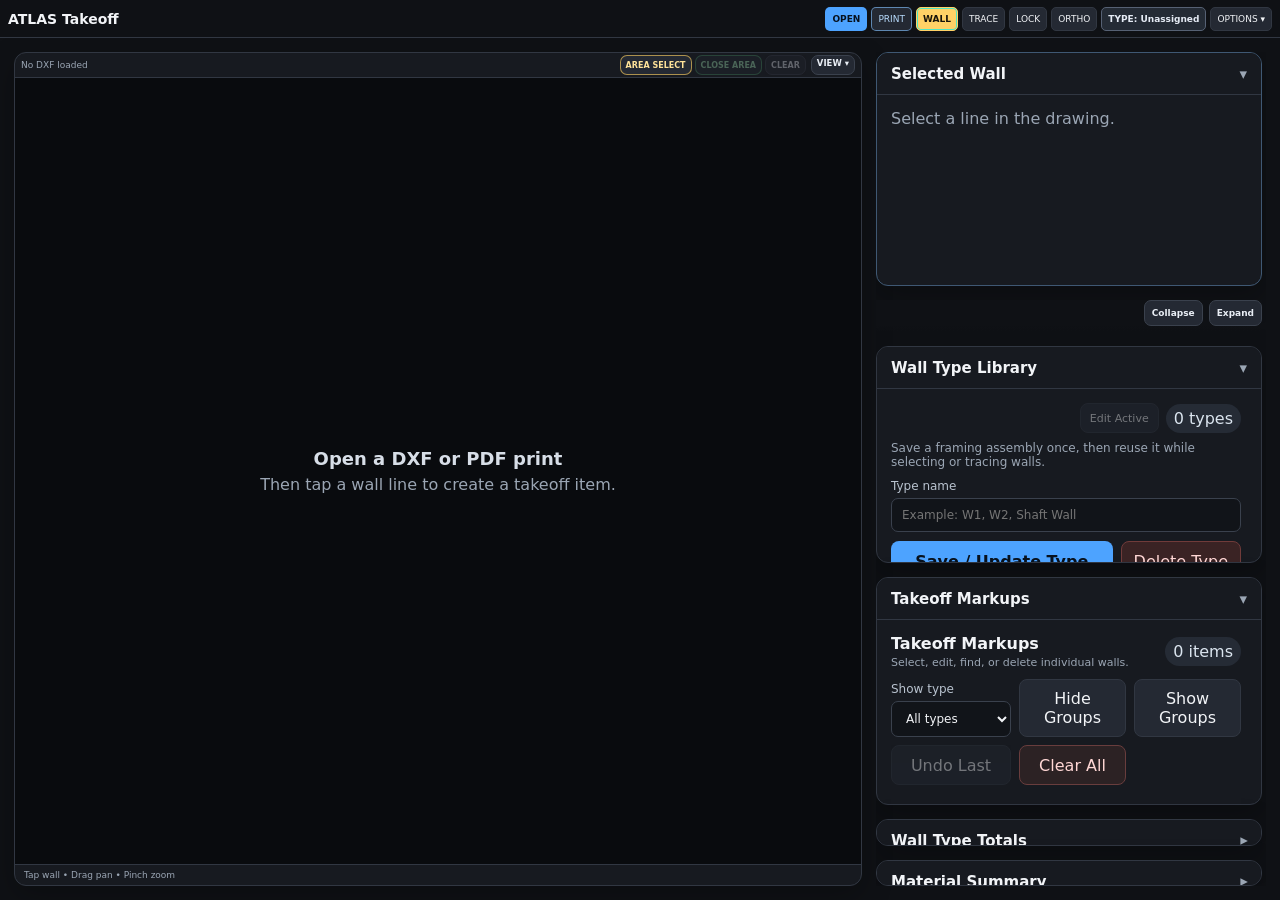
<file: index.html>
<!doctype html>
<html lang="en">
<head>
  <meta charset="utf-8" />
  <meta name="viewport" content="width=device-width, initial-scale=1, viewport-fit=cover" />
  <meta name="theme-color" content="#17191d" />
  <title>ATLAS Takeoff</title>
  <link rel="stylesheet" href="style.css" />
</head>
<body>
  <header class="topbar">
    <div>
      <div class="eyebrow">Standalone DXF framing takeoff</div>
      <h1>ATLAS Takeoff</h1>
    </div>
    <div class="top-actions compact-top-actions">
      <button id="openDxfBtn" class="button primary" type="button">OPEN</button>
      <button id="openPrintBtn" class="button print-button" type="button">PRINT</button>
      <input id="dxfFile" type="file" hidden>
      <input id="pdfPrintFile" type="file" accept="application/pdf,.pdf" hidden>
      <button id="wallModeBtn" class="button active-tool" type="button">WALL</button>
      <button id="traceWallsBtn" class="button" type="button">TRACE</button>
      <button id="traceLockBtn" class="button trace-lock-button" type="button" aria-pressed="false">LOCK</button>
      <button id="orthoLockBtn" class="button ortho-lock-button" type="button" aria-pressed="false">ORTHO</button>
      <span id="currentTypeBadge" class="current-type-badge compact-type-badge" role="status" aria-live="polite" title="Current wall type for new traced walls">TYPE: Unassigned</span>

      <details id="moreMenu" class="more-menu">
        <summary class="button more-summary">OPTIONS ▾</summary>
        <div class="more-menu-panel">
          <button id="saveProjectBtn" class="button" type="button">Save Project</button>
          <button id="openProjectBtn" class="button" type="button">Open Saved</button>
          <button id="fitBtn" class="button" type="button">Fit Drawing</button>
          <button id="scale1Btn" class="button scale-point-button" type="button">Scale 1</button>
          <button id="scale2Btn" class="button scale-point-button" type="button">Scale 2</button>

          <label class="more-field">DXF units
            <select id="unitSelect">
              <option value="auto">Auto</option>
              <option value="in">Inches</option>
              <option value="ft">Feet</option>
              <option value="mm">Millimeters</option>
              <option value="cm">Centimeters</option>
              <option value="m">Meters</option>
            </select>
          </label>

          <button id="exportCsvBtn" class="button" type="button">Export CSV</button>
          <button id="backupProjectBtn" class="button" type="button">Download Project Backup</button>
          <button id="importProjectBtn" class="button" type="button">Import Project Backup</button>
          <input id="projectImportFile" type="file" hidden>
        </div>
      </details>
    </div>
  </header>

  <main class="app-grid">
    <section class="viewer-card">
      <div class="viewer-toolbar compact-viewer-toolbar">
        <div id="fileStatus">No DXF loaded</div>

        <div class="viewer-area-temp-actions">
          <button id="areaSelectBtn" class="mini-tool-button area-select-button" type="button">AREA SELECT</button>
          <button id="closeAreaBtn" class="mini-tool-button area-close-button" type="button" disabled>CLOSE AREA</button>
          <button id="clearTempAreaBtn" class="mini-tool-button area-clear-button" type="button" disabled>CLEAR</button>
        </div>

        <details id="viewerOptionsMenu" class="viewer-options-menu">
          <summary class="mini-tool-button viewer-options-summary">VIEW ▾</summary>
          <div class="viewer-options-panel">
            <label>Active type
              <select id="activeWallTypeSelect">
                <option value="">Unassigned</option>
              </select>
            </label>
            <button id="findSelectedBtn" class="mini-tool-button" type="button" disabled>FIND</button>
            <button id="deleteSelectedBtn" class="mini-tool-button delete-mini" type="button" disabled>DELETE</button>
            <button id="fullscreenBtn" class="mini-tool-button fullscreen-main" type="button" aria-pressed="false">⛶ FULL SCREEN</button>
            <div class="viewer-option-status">
              <span id="scaleBadge" class="badge">Scale: DXF units</span>
              <span id="wallCountBadge" class="badge">0 walls</span>
            </div>
          </div>
        </details>
      </div>

      <div id="fullScreenTools" class="fullscreen-tools" aria-label="Full-screen wall tools">
        <button id="fsWallBtn" class="button" type="button">WALL</button>
        <button id="fsTraceBtn" class="button" type="button">TRACE WALLS</button>
        <button id="fsLockBtn" class="button" type="button">TRACE LOCK</button>
        <button id="fsOrthoBtn" class="button" type="button">ORTHO</button>
        <button id="fsAreaSelectBtn" class="button" type="button">AREA SELECT</button>
        <button id="fsCloseAreaBtn" class="button" type="button" disabled>CLOSE AREA</button>
        <button id="fsClearTempAreaBtn" class="button" type="button" disabled>CLEAR</button>
        <span id="fsTypeBadge" class="current-type-badge" role="status">TYPE: Unassigned</span>
        <span id="fsCurrentTypeBadge" class="current-type-badge" role="status">TYPE: Unassigned</span>
        <button id="fsFitBtn" class="button" type="button">Fit</button>
        <button id="fsExitBtn" class="button" type="button">Exit Full Screen</button>
      </div>
      <div id="canvasWrap">
        <canvas id="dxfCanvas"></canvas>
        <div id="emptyState" class="empty-state">
          <strong>Open a DXF or PDF print</strong>
          <span>Then tap a wall line to create a takeoff item.</span>
        </div>
      </div>

      <div id="hintbar" class="hintbar">Tap wall • Drag pan • Pinch zoom</div>
    </section>

    <aside class="side-panel">
      <div class="panel-collapse-toolbar">
        <button id="collapsePanelsBtn" class="mini-tool-button" type="button">Collapse</button>
        <button id="expandPanelsBtn" class="mini-tool-button" type="button">Expand</button>
      </div>
      <section id="calibrationPanel" class="panel calibration-panel setup-panel-hidden">
        <div class="panel-heading">
          <h2>Scale Calibration</h2>
          <button id="resetCalibrationBtn" class="text-button hidden" type="button">Reset</button>
        </div>
        <div id="calibrationStatus" class="muted calibration-copy">
          Set Scale 1 and Scale 2 on a known dimension, then enter the real distance.
        </div>
        <div id="calibrationForm" class="calibration-form">
          <div class="scale-point-status">
            <div><span>Scale 1</span><strong id="scale1Status">Not set</strong></div>
            <div><span>Scale 2</span><strong id="scale2Status">Not set</strong></div>
          </div>
          <div class="calibration-measured">
            <span>Current measured distance</span>
            <strong id="calibrationMeasured">—</strong>
          </div>
          <div class="field-row">
            <label>Actual feet
              <input id="calibrationFeet" type="number" min="0" step="1" inputmode="numeric" value="20">
            </label>
            <label>Actual inches
              <input id="calibrationInches" type="number" min="0" step="0.0625" inputmode="decimal" value="0">
            </label>
          </div>
          <div class="form-actions">
            <button id="applyCalibrationBtn" class="button primary grow" type="button" disabled>Apply Calibration</button>
            <button id="cancelCalibrationBtn" class="button" type="button">Cancel Point</button>
          </div>
        </div>
      </section>

      <details id="selectedWallPanel" class="panel collapsible-panel tool-priority" open>
  <summary class="collapsible-summary">
    <span>Selected Wall</span>
    <span class="collapse-chevron">▾</span>
  </summary>
  <div class="collapsible-body panel-scroll-body">
        <div id="selectionEmpty" class="muted">Select a line in the drawing.</div>

        <form id="wallForm" class="wall-form hidden">
          <div class="field-row">
            <label>Wall #
              <input id="wallNumber" type="text" autocomplete="off">
            </label>
            <label>Length
              <input id="wallLength" type="text" readonly>
            </label>
          </div>

          <label>Wall Type
            <select id="wallTypeSelect">
              <option value="">Unassigned</option>
            </select>
          </label>

          <div class="field-row">
            <label>Height
              <select id="wallHeight">
                <option value="8">8'-0"</option>
                <option value="9">9'-0"</option>
                <option value="10" selected>10'-0"</option>
                <option value="12">12'-0"</option>
                <option value="14">14'-0"</option>
                <option value="16">16'-0"</option>
                <option value="18">18'-0"</option>
                <option value="20">20'-0"</option>
              </select>
            </label>
            <label>Stud size
              <select id="studSize">
                <option>1-5/8"</option>
                <option>2-1/2"</option>
                <option selected>3-5/8"</option>
                <option>4"</option>
                <option>6"</option>
                <option>8"</option>
                <option>10"</option>
              </select>
            </label>
          </div>

          <div class="field-row">
            <label>Gauge
              <select id="gauge">
                <option>25ga</option>
                <option selected>20ga</option>
                <option>18ga</option>
                <option>16ga</option>
                <option>14ga</option>
              </select>
            </label>
            <label>Spacing
              <select id="spacing">
                <option value="12">12" O.C.</option>
                <option value="16" selected>16" O.C.</option>
                <option value="24">24" O.C.</option>
              </select>
            </label>
          </div>

          <label>Top track
            <select id="topTrack">
              <option selected>Standard</option>
              <option>Slip / Deep Leg</option>
              <option>Deflection</option>
              <option>None</option>
            </select>
          </label>

          <label>Bottom track
            <select id="bottomTrack">
              <option selected>Standard</option>
              <option>None</option>
            </select>
          </label>

          <div class="field-row">
            <label class="checkline">
              <input id="doubleEnds" type="checkbox">
              Double end studs
            </label>
            <label>Waste %
              <input id="wastePercent" type="number" min="0" max="30" step="1" value="0">
            </label>
          </div>

          <div class="calc-box">
            <div><span>Stud quantity</span><strong id="calcStuds">—</strong></div>
            <div><span>Bottom track</span><strong id="calcBottom">—</strong></div>
            <div><span>Top track</span><strong id="calcTop">—</strong></div>
          </div>

          <div class="form-actions">
            <button type="submit" class="button primary grow">Save Wall</button>
            <button id="deleteWallBtn" type="button" class="button danger">Delete</button>
          </div>
        </form>
  </div>
</details>


      <details id="wallTypePanel" class="panel collapsible-panel" open>
  <summary class="collapsible-summary">
    <span>Wall Type Library</span>
    <span class="collapse-chevron">▾</span>
  </summary>
  <div class="collapsible-body panel-scroll-body">
<div class="panel-heading panel-heading-no-title">
          <div class="panel-heading-actions">
            <button id="editActiveWallTypeBtn" class="button compact-button" type="button" disabled>Edit Active</button>
            <span id="wallTypeCountBadge" class="badge">0 types</span>
          </div>
        </div>
        <div class="muted type-help">
          Save a framing assembly once, then reuse it while selecting or tracing walls.
        </div>
        <label>Type name
          <input id="wallTypeName" type="text" autocomplete="off" placeholder="Example: W1, W2, Shaft Wall">
        </label>
        <div class="form-actions type-actions">
          <button id="saveWallTypeBtn" class="button primary grow" type="button">Save / Update Type</button>
          <button id="deleteWallTypeBtn" class="button danger" type="button">Delete Type</button>
        </div>
        <div id="wallTypeLibraryList" class="summary-list muted wall-type-scroll-list">No wall types saved yet.</div>
  </div>
</details>

      <details id="markupsPanel" class="panel collapsible-panel" open>
  <summary class="collapsible-summary"><span>Takeoff Markups</span><span class="collapse-chevron">▾</span></summary>
  <div class="collapsible-body panel-scroll-body">
<div class="panel-heading">
          <div>
            <h2>Takeoff Markups</h2>
            <div class="muted markups-subtitle">Select, edit, find, or delete individual walls.</div>
          </div>
          <span id="markupsCountBadge" class="badge">0 items</span>
        </div>

        <div class="markups-toolbar">
          <label>Show type
            <select id="markupsTypeFilter">
              <option value="">All types</option>
            </select>
          </label>
          <button id="collapseMarkupGroupsBtn" class="button" type="button">Hide Groups</button>
          <button id="expandMarkupGroupsBtn" class="button" type="button">Show Groups</button>
          <button id="undoLastBtn" class="button" type="button" disabled>Undo Last</button>
          <button id="clearWallsBtn" class="button danger-soft" type="button">Clear All</button>
        </div>

        <div class="table-wrap markups-table-wrap">
          <table id="wallTable" class="markups-table">
            <thead>
              <tr>
                <th>Wall</th>
                <th>Type</th>
                <th>Length</th>
                <th>Ht.</th>
                <th>Stud</th>
                <th>Qty</th>
                <th></th>
              </tr>
            </thead>
            <tbody></tbody>
          </table>
        </div>
  </div>
</details>


      <details class="panel collapsible-panel">
  <summary class="collapsible-summary"><span>Wall Type Totals</span><span class="collapse-chevron">▾</span></summary>
  <div class="collapsible-body panel-scroll-body">
<div id="wallTypeTotals" class="summary-list muted">No walls saved yet.</div>
  </div>
</details>

      <details class="panel collapsible-panel">
  <summary class="collapsible-summary"><span>Material Summary</span><span class="collapse-chevron">▾</span></summary>
  <div class="collapsible-body panel-scroll-body">
<div id="temporaryAreaTotals" class="temporary-area-totals muted">
      No temporary area closed.
    </div>
    <div id="materialSummary" class="summary-list muted">No walls saved yet.</div>
  </div>
</details>
    </aside>
  </main>


  <div id="wallTypeEditorDialog" class="project-modal hidden" role="dialog" aria-modal="true" aria-labelledby="wallTypeEditorTitle">
    <div class="project-dialog-card wall-type-editor-card">
      <div class="panel-heading">
        <h2 id="wallTypeEditorTitle">Edit Wall Type</h2>
        <button id="closeWallTypeEditorBtn" class="button" type="button">✕</button>
      </div>

      <div class="muted project-note">Edit the framing assembly here. You do not need to select a wall first.</div>

      <label>Type name
        <input id="editTypeName" type="text" maxlength="80" autocomplete="off">
      </label>

      <div class="field-row">
        <label>Height
          <select id="editTypeHeight">
            <option value="8">8'-0"</option><option value="9">9'-0"</option><option value="10">10'-0"</option>
            <option value="12">12'-0"</option><option value="14">14'-0"</option><option value="16">16'-0"</option>
            <option value="18">18'-0"</option><option value="20">20'-0"</option>
          </select>
        </label>
        <label>Stud size
          <select id="editTypeStudSize">
            <option>1-5/8"</option><option>2-1/2"</option><option>3-5/8"</option><option>4"</option>
            <option>6"</option><option>8"</option><option>10"</option>
          </select>
        </label>
      </div>

      <div class="field-row">
        <label>Gauge
          <select id="editTypeGauge">
            <option>25ga</option><option>20ga</option><option>18ga</option><option>16ga</option><option>14ga</option>
          </select>
        </label>
        <label>Spacing
          <select id="editTypeSpacing">
            <option value="12">12" O.C.</option><option value="16">16" O.C.</option><option value="24">24" O.C.</option>
          </select>
        </label>
      </div>

      <label>Top track
        <select id="editTypeTopTrack">
          <option>Standard</option><option>Slip / Deep Leg</option><option>Deflection</option><option>None</option>
        </select>
      </label>

      <label>Bottom track
        <select id="editTypeBottomTrack">
          <option>Standard</option><option>None</option>
        </select>
      </label>

      <div class="field-row">
        <label class="checkline editor-checkline">
          <input id="editTypeDoubleEnds" type="checkbox"> Double end studs
        </label>
        <label>Waste %
          <input id="editTypeWaste" type="number" min="0" max="30" step="1" value="0">
        </label>
      </div>

      <label class="editor-update-existing">
        <input id="editTypeUpdateExisting" type="checkbox" checked>
        Update all existing walls assigned to this wall type
      </label>

      <div id="wallTypeEditorStatus" class="project-storage-status muted" role="status" aria-live="polite"></div>

      <div class="project-dialog-actions">
        <button id="saveWallTypeEditorBtn" class="button primary grow" type="button">Save Changes</button>
        <button id="deleteWallTypeEditorBtn" class="button danger" type="button">Delete Type</button>
        <button id="cancelWallTypeEditorBtn" class="button" type="button">Cancel</button>
      </div>
    </div>
  </div>


  <div id="printConverterDialog" class="project-modal hidden" role="dialog" aria-modal="true" aria-labelledby="printConverterTitle">
    <div class="project-dialog-card print-converter-card">
      <div class="panel-heading">
        <h2 id="printConverterTitle">Print → DXF</h2>
        <button id="closePrintConverterBtn" class="button" type="button">✕</button>
      </div>

      <div class="muted project-note">
        Open a PDF print, choose a page, then convert its vector linework directly to ATLAS.
        Text and legends can be carried into the DXF as a separate PDF_TEXT layer.
      </div>

      <div class="print-file-row">
        <button id="choosePrintPdfBtn" class="button primary" type="button">Choose PDF Print</button>
        <div id="printFileName" class="print-file-name">No PDF selected</div>
      </div>

      <div class="field-row print-page-row">
        <label>Page
          <input id="printPageNumber" type="number" min="1" step="1" value="1">
        </label>
        <div id="printPageCount" class="print-page-count muted">— pages</div>
        <button id="previewPrintPageBtn" class="button" type="button" disabled>Preview Page</button>
      </div>

      <label class="editor-update-existing">
        <input id="includePrintText" type="checkbox" checked>
        Include text / legends in generated DXF
      </label>

      <label class="editor-update-existing">
        <input id="skipTinyPrintLines" type="checkbox" checked>
        Skip tiny PDF linework under 1/8"
      </label>

      <div class="print-preview-wrap">
        <canvas id="printPreviewCanvas"></canvas>
        <div id="printPreviewEmpty" class="print-preview-empty">
          Choose a PDF print to preview a page.
        </div>
      </div>

      <div id="printConvertStatus" class="project-storage-status muted" role="status" aria-live="polite"></div>

      <div class="project-dialog-actions print-converter-actions">
        <button id="convertLoadPrintBtn" class="button primary grow" type="button" disabled>CREATE DXF + LOAD</button>
        <button id="downloadConvertedDxfBtn" class="button" type="button" disabled>DOWNLOAD DXF</button>
        <button id="cancelPrintConverterBtn" class="button" type="button">Cancel</button>
      </div>

      <div class="print-converter-footnote">
        Vector/CAD PDFs convert best. Scanned image-only sheets can be previewed, but accurate CAD linework cannot be reconstructed automatically.
      </div>
    </div>
  </div>

  <div id="projectDialog" class="project-modal hidden" role="dialog" aria-modal="true" aria-labelledby="projectDialogTitle">
    <div class="project-dialog-card">
      <div class="panel-heading">
        <h2 id="projectDialogTitle">Projects</h2>
        <button id="closeProjectDialogBtn" class="button" type="button">✕</button>
      </div>
      <div class="muted project-note">Saved on this browser/device. Download a backup to keep a portable copy.</div>
      <label>Project name
        <input id="projectNameInput" type="text" maxlength="100" placeholder="Example: Macon - Building A" autocomplete="off">
      </label>
      <div class="project-dialog-actions">
        <button id="confirmSaveProjectBtn" class="button primary" type="button">Save Current Project</button>
        <button id="dialogBackupProjectBtn" class="button" type="button">Download Backup</button>
      </div>
      <div id="projectStorageStatus" class="project-storage-status muted" role="status" aria-live="polite"></div>
      <div class="project-list-heading">Saved projects</div>
      <div id="savedProjectsList" class="saved-projects-list"></div>
    </div>
  </div>
  <script src="app.js"></script>
</body>
</html>
</file>
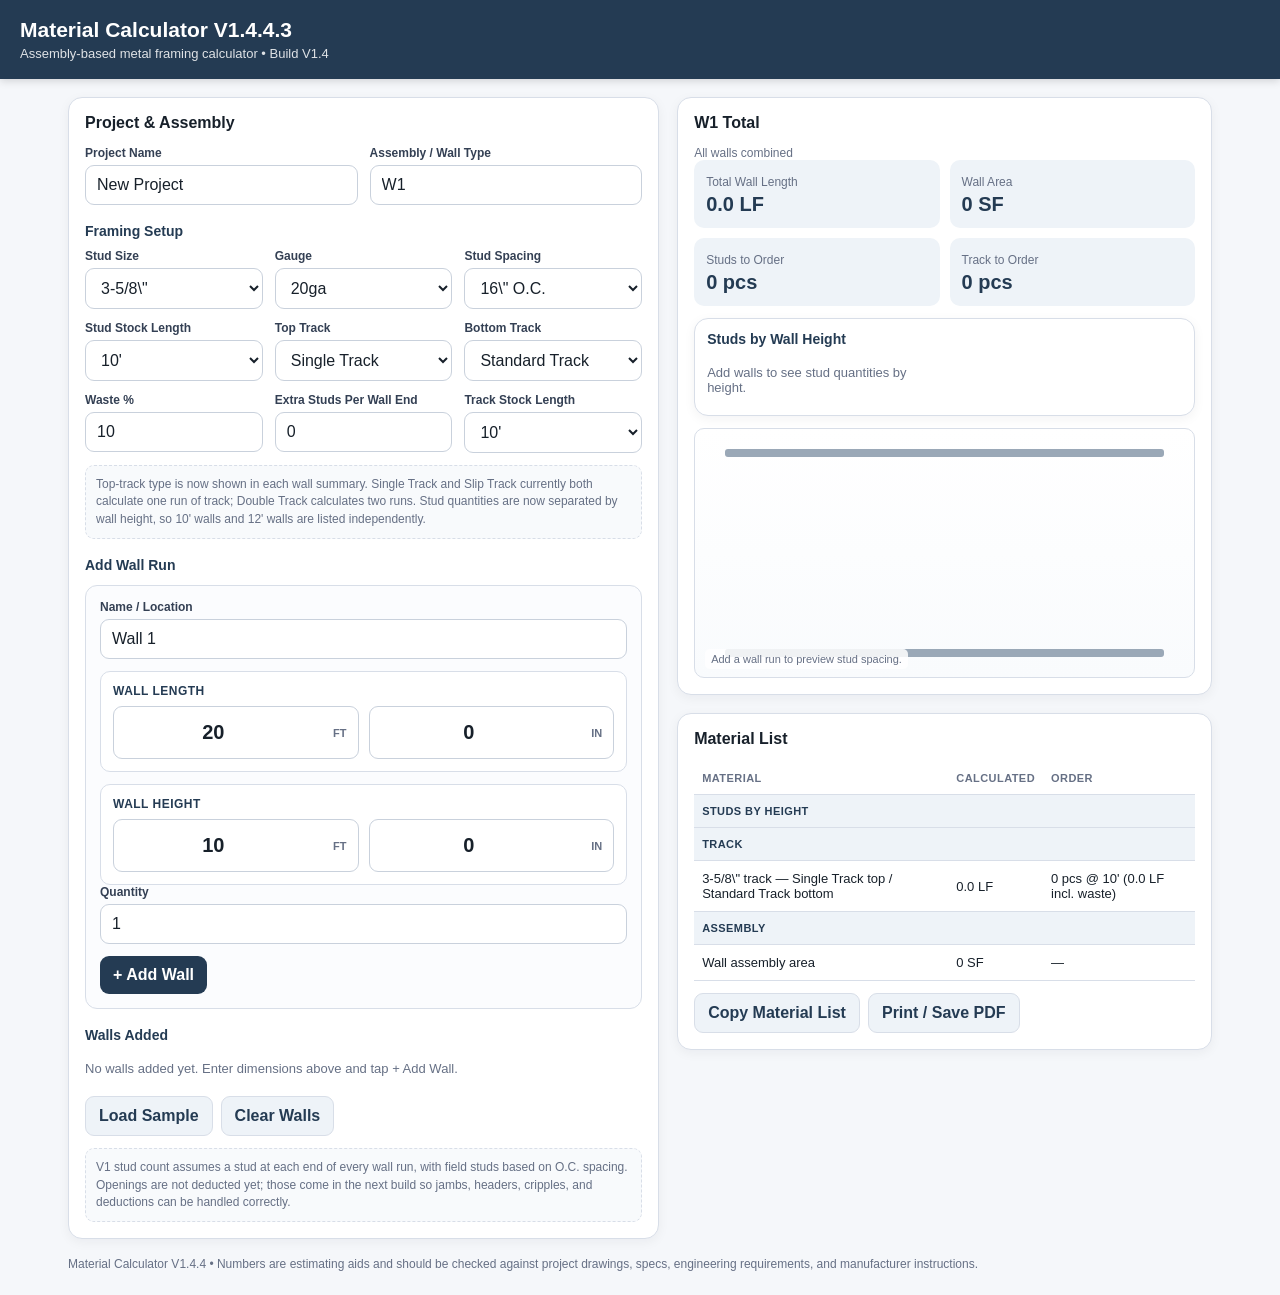
<file: Index.html.html>
<!DOCTYPE html>
<html lang="en">
<head>
<meta charset="UTF-8" />
<meta name="viewport" content="width=device-width, initial-scale=1.0" />
<title>Material Calculator V1.4.4.3</title>
<style>
  :root{
    --bg:#f5f7fa; --card:#ffffff; --text:#17202a; --muted:#667085;
    --line:#d8dee8; --accent:#243b53; --soft:#eef3f8; --danger:#a61b1b;
  }
  *{box-sizing:border-box}
  body{margin:0;font-family:Inter,Arial,sans-serif;background:var(--bg);color:var(--text)}
  header{background:var(--accent);color:#fff;padding:18px 20px;position:sticky;top:0;z-index:5;box-shadow:0 2px 8px rgba(0,0,0,.15)}
  header h1{font-size:21px;margin:0 0 4px}
  header p{margin:0;font-size:13px;opacity:.85}
  main{max-width:1180px;margin:auto;padding:18px;display:grid;grid-template-columns:1.05fr .95fr;gap:18px}
  .card{background:var(--card);border:1px solid var(--line);border-radius:14px;padding:16px;box-shadow:0 3px 12px rgba(16,24,40,.05)}
  h2{font-size:16px;margin:0 0 14px}
  h3{font-size:14px;margin:18px 0 10px;color:var(--accent)}
  .grid{display:grid;grid-template-columns:repeat(2,minmax(0,1fr));gap:12px}
  .grid3{display:grid;grid-template-columns:repeat(3,minmax(0,1fr));gap:12px}
  label{font-size:12px;font-weight:700;color:#344054;display:block;margin-bottom:5px}
  input,select,button{font:inherit}
  input,select{width:100%;padding:10px 11px;border:1px solid #c9d1dc;border-radius:9px;background:#fff;color:var(--text)}
  input:focus,select:focus{outline:2px solid #a7c7e7;border-color:#7aa7d6}
  button{border:0;border-radius:9px;padding:10px 13px;cursor:pointer;font-weight:700}
  .primary{background:var(--accent);color:white}
  .secondary{background:var(--soft);color:var(--accent);border:1px solid var(--line)}
  .danger{background:#fff1f1;color:var(--danger);border:1px solid #f0bcbc}
  .row-actions{display:flex;gap:8px;flex-wrap:wrap;margin-top:12px}
  .wall-row{border:1px solid var(--line);border-radius:12px;padding:14px;margin-top:12px;background:#fbfcfe}
  .dimension-block{margin-top:12px;padding:12px;border:1px solid var(--line);border-radius:10px;background:#fff}
  .dimension-title{font-size:12px;font-weight:800;color:var(--accent);text-transform:uppercase;letter-spacing:.04em;margin-bottom:8px}
  .dimension-grid{display:grid;grid-template-columns:1fr 1fr;gap:10px}
  .unit-input{position:relative}
  .unit-input input{font-size:20px;font-weight:800;padding:14px 42px 14px 12px;text-align:center}
  .unit-label{position:absolute;right:12px;top:50%;transform:translateY(-50%);font-size:11px;font-weight:800;color:var(--muted);pointer-events:none}
  .wall-dims-summary{margin-top:10px;font-size:13px;color:var(--muted);font-weight:700}
  .wall-row-head{display:flex;justify-content:space-between;align-items:center;gap:10px;margin-bottom:9px}
  .wall-row-title{font-weight:800;font-size:13px}
  .mini{font-size:12px;color:var(--muted)}
  .summary{display:grid;grid-template-columns:repeat(2,minmax(0,1fr));gap:10px}
  .metric{background:var(--soft);border-radius:10px;padding:12px}
  .metric b{display:block;font-size:20px;margin-top:3px;color:var(--accent)}
  table{width:100%;border-collapse:collapse;margin-top:8px}
  th,td{padding:10px 8px;border-bottom:1px solid var(--line);text-align:left;font-size:13px}
  th{font-size:11px;text-transform:uppercase;letter-spacing:.04em;color:var(--muted)}
  .group-row td{background:var(--soft);font-weight:800;color:var(--accent);text-transform:uppercase;letter-spacing:.04em;font-size:11px}
  .note{font-size:12px;color:var(--muted);line-height:1.45;background:#f8fafc;border:1px dashed var(--line);padding:10px;border-radius:9px;margin-top:12px}
  .preview{position:relative;height:250px;border:1px solid var(--line);border-radius:10px;background:linear-gradient(#fff,#f9fbfd);overflow:hidden;margin-top:12px}
  .track{position:absolute;left:6%;right:6%;height:8px;background:#9aa8b7;border-radius:3px}
  .track.top{top:8%}.track.bottom{bottom:8%}
  .stud{position:absolute;top:8%;bottom:8%;width:5px;background:#6f7f8f;border-radius:2px}
  .preview-label{position:absolute;left:10px;bottom:8px;font-size:11px;color:var(--muted);background:rgba(255,255,255,.85);padding:4px 6px;border-radius:5px}
  .empty{color:var(--muted);font-size:13px;padding:8px 0}\n  .wall-summary{margin-top:12px;display:grid;grid-template-columns:repeat(2,minmax(0,1fr));gap:8px}\n  .wall-stat{background:var(--soft);border-radius:9px;padding:9px}\n  .wall-stat span{display:block;font-size:10px;text-transform:uppercase;color:var(--muted);font-weight:700}\n  .wall-stat b{display:block;margin-top:3px;font-size:15px;color:var(--accent)}
  .footer{max-width:1180px;margin:0 auto 24px;padding:0 18px;color:var(--muted);font-size:12px}
  @media(max-width:850px){main{grid-template-columns:1fr}.grid3{grid-template-columns:1fr 1fr}}
  @media(max-width:560px){main{padding:10px}.card{padding:13px;border-radius:10px}.grid,.grid3,.summary{grid-template-columns:1fr}.preview{height:190px}header{position:static}.row-actions button{flex:1}}
</style>
</head>
<body>
<header>
  <h1>Material Calculator V1.4.4.3</h1>
  <p>Assembly-based metal framing calculator • Build V1.4</p>
</header>
<main>
  <section class="card">
    <h2>Project & Assembly</h2>
    <div class="grid">
      <div><label>Project Name</label><input id="projectName" value="New Project"></div>
      <div><label>Assembly / Wall Type</label><input id="assemblyName" value="W1"></div>
    </div>

    <h3>Framing Setup</h3>
    <div class="grid3">
      <div><label>Stud Size</label><select id="studSize">
        <option>1-5/8\"</option><option>2-1/2\"</option><option selected>3-5/8\"</option><option>4\"</option><option>6\"</option><option>8\"</option><option>10\"</option>
      </select></div>
      <div><label>Gauge</label><select id="gauge"><option>25ga</option><option selected>20ga</option><option>18ga</option><option>16ga</option><option>14ga</option></select></div>
      <div><label>Stud Spacing</label><select id="spacing"><option value="12">12\" O.C.</option><option value="16" selected>16\" O.C.</option><option value="24">24\" O.C.</option></select></div>
      <div><label>Stud Stock Length</label><select id="stockLength"><option value="8">8'</option><option value="10" selected>10'</option><option value="12">12'</option><option value="14">14'</option><option value="16">16'</option><option value="18">18'</option><option value="20">20'</option></select></div>
      <div><label>Top Track</label><select id="topTrack"><option value="1" selected>Single Track</option><option value="2">Double Track</option><option value="1">Slip Track</option></select></div>
      <div><label>Bottom Track</label><select id="bottomTrack"><option value="1" selected>Standard Track</option><option value="0">None</option></select></div>
      <div><label>Waste %</label><input id="waste" type="number" min="0" step="1" value="10"></div>
      <div><label>Extra Studs Per Wall End</label><input id="endStuds" type="number" min="0" step="1" value="0"></div>
      <div><label>Track Stock Length</label><select id="trackStock"><option value="10" selected>10'</option><option value="12">12'</option><option value="16">16'</option><option value="20">20'</option></select></div>
    </div>
    <div class="note">Top-track type is now shown in each wall summary. Single Track and Slip Track currently both calculate one run of track; Double Track calculates two runs. Stud quantities are now separated by wall height, so 10' walls and 12' walls are listed independently.</div>

    <h3>Add Wall Run</h3>
    <div class="wall-row">
      <div><label>Name / Location</label><input id="entryName" value="Wall 1"></div>
      <div class="dimension-block"><div class="dimension-title">Wall Length</div><div class="dimension-grid">
        <div class="unit-input"><input id="entryLF" inputmode="numeric" type="number" min="0" value="20"><span class="unit-label">FT</span></div>
        <div class="unit-input"><input id="entryLIN" inputmode="numeric" type="number" min="0" max="11" value="0"><span class="unit-label">IN</span></div>
      </div></div>
      <div class="dimension-block"><div class="dimension-title">Wall Height</div><div class="dimension-grid">
        <div class="unit-input"><input id="entryHF" inputmode="numeric" type="number" min="0" value="10"><span class="unit-label">FT</span></div>
        <div class="unit-input"><input id="entryHIN" inputmode="numeric" type="number" min="0" max="11" value="0"><span class="unit-label">IN</span></div>
      </div></div>
      <div><label>Quantity</label><input id="entryQty" inputmode="numeric" type="number" min="1" value="1"></div>
      <div class="row-actions"><button type="button" class="primary" id="addWallBtn" onclick="commitWall(); return false;">+ Add Wall</button></div>
    </div>
    <h3>Walls Added</h3><div id="wallList"></div>
    <div class="row-actions"><button type="button" class="secondary" id="sampleBtn">Load Sample</button><button type="button" class="secondary" id="clearBtn">Clear Walls</button></div>
    <div class="note">V1 stud count assumes a stud at each end of every wall run, with field studs based on O.C. spacing. Openings are not deducted yet; those come in the next build so jambs, headers, cripples, and deductions can be handled correctly.</div>
  </section>

  <section>
    <div class="card">
      <h2 id="assemblyTotalTitle">W1 Total</h2><div class="mini">All walls combined</div>
      <div class="summary">
        <div class="metric"><span class="mini">Total Wall Length</span><b id="totalLength">0 LF</b></div>
        <div class="metric"><span class="mini">Wall Area</span><b id="totalArea">0 SF</b></div>
        <div class="metric"><span class="mini">Studs to Order</span><b id="studPieces">0 pcs</b></div>
        <div class="metric"><span class="mini">Track to Order</span><b id="trackPieces">0 pcs</b></div>
      </div>
      <div class="card" style="margin-top:12px;padding:12px">
        <h3 style="margin-top:0">Studs by Wall Height</h3>
        <div id="studHeightBreakdown" class="summary"></div>
      </div>
      <div class="preview" id="preview">
        <div class="track top"></div><div class="track bottom"></div>
        <div class="preview-label" id="previewLabel">Add a wall run to preview stud spacing.</div>
      </div>
    </div>

    <div class="card" style="margin-top:18px">
      <h2>Material List</h2>
      <table>
        <thead><tr><th>Material</th><th>Calculated</th><th>Order</th></tr></thead>
        <tbody id="materialBody"></tbody>
      </table>
      <div class="row-actions">
        <button type="button" class="secondary" id="copyBtn">Copy Material List</button>
        <button type="button" class="secondary" id="printBtn">Print / Save PDF</button>
      </div>
    </div>
  </section>
</main>
<div class="footer">Material Calculator V1.4.4 • Numbers are estimating aids and should be checked against project drawings, specs, engineering requirements, and manufacturer instructions.</div>
<script>
let walls=[];
const $=id=>document.getElementById(id);
function ftIn(feet,inches){return Number(feet||0)+Number(inches||0)/12}
function fmtFt(n){let ft=Math.floor(n+1e-9);let inch=Math.round((n-ft)*12);if(inch===12){ft++;inch=0}return `${ft}'-${inch}\"`}
function addWall(data){walls.push({...data});renderWalls();calculate()}
function wallNumbers(w){const sp=+$('spacing').value,wa=+$('waste').value/100,top=+$('topTrack').value,bot=+$('bottomTrack').value,end=+$('endStuds').value;const L=ftIn(w.lf,w.lin),H=ftIn(w.hf,w.hin),studs=Math.ceil(L*12/sp)+1+end*2;return {L,H,area:L*H,studs,order:Math.ceil(studs*(1+wa)),studLF:studs*H,topLF:L*top,bottomLF:L*bot,trackLF:L*(top+bot)}}
function renderWalls(){const box=$('wallList');box.innerHTML='';if(!walls.length){box.innerHTML='<div class="empty">No walls added yet. Enter dimensions above and tap + Add Wall.</div>';return}walls.forEach((w,i)=>{const n=wallNumbers(w),div=document.createElement('div');div.className='wall-row';div.innerHTML=`<div class="wall-row-head"><div><div class="wall-row-title">${w.name}</div><div class="mini">${fmtFt(n.L)} long × ${fmtFt(n.H)} high • ${$('studSize').value} ${$('gauge').value} @ ${$('spacing').value}" O.C.</div></div><button type="button" class="danger" data-del="${i}">Delete</button></div><div class="wall-summary"><div class="wall-stat"><span>Wall Area</span><b>${Math.round(n.area)} SF</b></div><div class="wall-stat"><span>Stud Height</span><b>${fmtFt(n.H)}</b></div><div class="wall-stat"><span>Studs</span><b>${n.studs} calc / ${n.order} order</b></div><div class="wall-stat"><span>Stud LF</span><b>${Math.round(n.studLF)} LF</b></div><div class="wall-stat"><span>Total Track</span><b>${fmtFt(n.trackLF)}</b></div><div class="wall-stat"><span>Top Track</span><b>${$('topTrack').options[$('topTrack').selectedIndex].text} • ${fmtFt(n.topLF)}</b></div><div class="wall-stat"><span>Bottom Track</span><b>${$('bottomTrack').options[$('bottomTrack').selectedIndex].text} • ${fmtFt(n.bottomLF)}</b></div></div>`;box.appendChild(div)});box.querySelectorAll('[data-del]').forEach(b=>b.onclick=()=>{walls.splice(+b.dataset.del,1);renderWalls();calculate()})}
function calculate(){
 const at=$("assemblyTotalTitle");if(at)at.textContent=`${$("assemblyName").value||"Assembly"} Total`;
 const spacing=+$('spacing').value, waste=+$('waste').value/100, trackStock=+$('trackStock').value;
 const topMult=+$('topTrack').value,bottomMult=+$('bottomTrack').value,endExtra=+$('endStuds').value;
 let totalLen=0,totalArea=0,studCalc=0,studLF=0,trackLF=0;
 const studGroups={};

 walls.forEach(w=>{
  const L=ftIn(w.lf,w.lin),H=ftIn(w.hf,w.hin); if(L<=0||H<=0)return;
  totalLen+=L; totalArea+=L*H;
  const field=Math.ceil((L*12)/spacing)+1;
  const studs=field+(endExtra*2);
  studCalc+=studs; studLF+=studs*H;
  trackLF+=L*(topMult+bottomMult);

  const key=fmtFt(H);
  if(!studGroups[key]) studGroups[key]={height:H,calc:0,lf:0};
  studGroups[key].calc+=studs;
  studGroups[key].lf+=studs*H;
 });

 const studOrder=Math.ceil(studCalc*(1+waste));
 const trackOrderLF=trackLF*(1+waste);
 const trackPieces=Math.ceil(trackOrderLF/trackStock);

 $('totalLength').textContent=`${totalLen.toFixed(1)} LF`;
 $('totalArea').textContent=`${Math.round(totalArea)} SF`;
 $('studPieces').textContent=`${studOrder} pcs`;
 $('trackPieces').textContent=`${trackPieces} pcs`;

 const breakdown=$('studHeightBreakdown');
 if(breakdown){
   const groups=Object.values(studGroups).sort((a,b)=>a.height-b.height);
   breakdown.innerHTML=groups.length?groups.map(g=>{
     const order=Math.ceil(g.calc*(1+waste));
     return `<div class="metric"><span class="mini">${fmtFt(g.height)} studs</span><b>${order} pcs</b><span class="mini">${g.calc} calculated before waste</span></div>`;
   }).join(''):'<div class="empty">Add walls to see stud quantities by height.</div>';
 }

 let studRows='<tr class="group-row"><td colspan="3">Studs by Height</td></tr>';
 Object.values(studGroups).sort((a,b)=>a.height-b.height).forEach(g=>{
   const order=Math.ceil(g.calc*(1+waste));
   studRows+=`<tr>
     <td><b>${fmtFt(g.height)} STUDS</b><br><span class="mini">${$('studSize').value} ${$('gauge').value} @ ${spacing}" O.C.</span></td>
     <td>${g.calc} pcs<br>${Math.round(g.lf)} LF</td>
     <td><b>${order} pcs</b><br><span class="mini">for ${fmtFt(g.height)} walls</span></td>
   </tr>`;
 });

 $('materialBody').innerHTML=studRows+`
 <tr class="group-row"><td colspan="3">Track</td></tr>
 <tr><td>${$('studSize').value} track — ${$('topTrack').options[$('topTrack').selectedIndex].text} top / ${$('bottomTrack').options[$('bottomTrack').selectedIndex].text} bottom</td><td>${trackLF.toFixed(1)} LF</td><td>${trackPieces} pcs @ ${trackStock}' (${trackOrderLF.toFixed(1)} LF incl. waste)</td></tr>
 <tr class="group-row"><td colspan="3">Assembly</td></tr>
 <tr><td>Wall assembly area</td><td>${Math.round(totalArea)} SF</td><td>—</td></tr>`;

 drawPreview();
 saveState();
}
function drawPreview(){
 const p=$('preview'); p.querySelectorAll('.stud').forEach(x=>x.remove());
 if(!walls.length){$('previewLabel').textContent='Add a wall run to preview stud spacing.';return}
 const w=walls[0],L=ftIn(w.lf,w.lin),spacing=+$('spacing').value;
 if(L<=0)return;
 const count=Math.ceil(L*12/spacing)+1;
 const shown=Math.min(count,35);
 for(let i=0;i<shown;i++){
   const s=document.createElement('div');s.className='stud';
   const pct=6+(88*(i/(shown-1||1)));s.style.left=`${pct}%`;p.appendChild(s)
 }
 $('previewLabel').textContent=`Preview: ${w.name} • ${fmtFt(L)} • studs ${spacing}\" O.C.${count>35?' (compressed)':''}`;
}
function copyList(){
 const rows=[...$('materialBody').querySelectorAll('tr')].map(r=>[...r.children].map(c=>c.innerText).join(' | '));
 const txt=`${$('projectName').value} - ${$('assemblyName').value}\n`+rows.join('\n');
 navigator.clipboard.writeText(txt).then(()=>{const b=$('copyBtn');const old=b.textContent;b.textContent='Copied';setTimeout(()=>b.textContent=old,1200)})
}
function saveState(){
 try{
  const settings=['projectName','assemblyName','studSize','gauge','spacing','stockLength','topTrack','bottomTrack','waste','endStuds','trackStock'].reduce((o,id)=>(o[id]=$(id).value,o),{});
  localStorage.setItem('materialCalcV12',JSON.stringify({walls,settings}));
 }catch(e){ console.warn('Autosave unavailable in this browser mode.',e); }
}
function loadState(){
 try{const raw=localStorage.getItem('materialCalcV12');if(!raw)return false;const x=JSON.parse(raw);walls=x.walls||[];Object.entries(x.settings||{}).forEach(([k,v])=>{if($(k))$(k).value=v});return true}catch(e){console.warn('Saved data unavailable.',e);return false}
}

function commitWall(){
 try{
  let lf=parseFloat($('entryLF').value)||0, lin=parseFloat($('entryLIN').value)||0;
  let hf=parseFloat($('entryHF').value)||0, hin=parseFloat($('entryHIN').value)||0;
  const qty=Math.max(1,Math.floor(parseFloat($('entryQty').value)||1));
  lf += Math.floor(lin/12); lin = lin%12; hf += Math.floor(hin/12); hin = hin%12;
  if(ftIn(lf,lin)<=0){alert('Please enter the wall length.');return;}
  if(ftIn(hf,hin)<=0){alert('Please enter the wall height.');return;}
  const base=($('entryName').value||'').trim()||`Wall ${walls.length+1}`;
  for(let q=0;q<qty;q++) walls.push({name:qty>1?`${base} (${q+1})`:base,lf,lin,hf,hin});
  renderWalls(); calculate();
  $('entryName').value=`Wall ${walls.length+1}`; $('entryLF').value=''; $('entryLIN').value='0'; $('entryQty').value='1';
 }catch(err){alert('Could not add wall: '+err.message);}
}
function wireButtons(){
 const addBtn=$('addWallBtn');
 if(addBtn){addBtn.onclick=function(e){e.preventDefault();commitWall();};}
  const sampleBtn=$('sampleBtn');
 if(sampleBtn) sampleBtn.addEventListener('click',function(e){e.preventDefault();walls=[{name:'North Corridor',lf:24,lin:6,hf:10,hin:0},{name:'Room 101',lf:12,lin:8,hf:10,hin:0},{name:'Room 102',lf:12,lin:8,hf:10,hin:0}];renderWalls();calculate();});
 const clearBtn=$('clearBtn');
 if(clearBtn) clearBtn.addEventListener('click',function(e){e.preventDefault();walls=[];renderWalls();calculate();});
 const copyBtn=$('copyBtn'); if(copyBtn) copyBtn.addEventListener('click',function(e){e.preventDefault();copyList();});
 const printBtn=$('printBtn'); if(printBtn) printBtn.addEventListener('click',function(e){e.preventDefault();window.print();});
}
wireButtons();
['projectName','assemblyName','studSize','gauge','spacing','stockLength','topTrack','bottomTrack','waste','endStuds','trackStock'].forEach(id=>{const el=$(id);if(el)el.addEventListener('input',calculate)});
loadState();renderWalls();calculate()
</script>
</body>
</html>
</file>
<file: style.css>
:root {
  color-scheme: dark;
  --bg: #0f1115;
  --panel: #171a20;
  --panel2: #1e222a;
  --line: #313742;
  --text: #f2f4f7;
  --muted: #9ba6b4;
  --accent: #4da3ff;
  --danger: #d9534f;
  --shadow: 0 10px 30px rgba(0,0,0,.25);
}

* { box-sizing: border-box; }
html, body { margin: 0; min-height: 100%; background: var(--bg); color: var(--text); font-family: system-ui, -apple-system, BlinkMacSystemFont, "Segoe UI", sans-serif; }
button, input, select { font: inherit; }

.topbar {
  min-height: 72px;
  padding: 12px 18px;
  border-bottom: 1px solid var(--line);
  background: rgba(15,17,21,.96);
  display: flex;
  align-items: center;
  justify-content: space-between;
  gap: 18px;
  position: sticky;
  top: 0;
  z-index: 20;
}
.eyebrow { font-size: 11px; color: var(--muted); text-transform: uppercase; letter-spacing: .12em; }
h1 { margin: 1px 0 0; font-size: 22px; }
h2 { margin: 0; font-size: 16px; }
.top-actions { display: flex; gap: 8px; flex-wrap: wrap; justify-content: flex-end; }

.button {
  border: 1px solid var(--line);
  background: #242933;
  color: var(--text);
  padding: 9px 12px;
  border-radius: 8px;
  cursor: pointer;
  min-height: 40px;
}
.button:hover { background: #2b313c; }
.button.primary { background: var(--accent); color: #07111d; border-color: transparent; font-weight: 700; }
.button.danger { color: #ffd7d5; border-color: #703b3a; background: #3a2324; }
.button.grow { flex: 1; }

.app-grid {
  display: grid;
  grid-template-columns: minmax(0, 1fr) 390px;
  gap: 14px;
  padding: 14px;
  min-height: calc(100vh - 72px);
}

.viewer-card, .panel {
  border: 1px solid var(--line);
  background: var(--panel);
  border-radius: 12px;
  box-shadow: var(--shadow);
}
.viewer-card {
  min-width: 0;
  display: flex;
  flex-direction: column;
  overflow: hidden;
}
.viewer-toolbar {
  min-height: 48px;
  padding: 8px 12px;
  border-bottom: 1px solid var(--line);
  display: flex;
  align-items: center;
  justify-content: space-between;
  gap: 12px;
  font-size: 13px;
}
.toolbar-right { display: flex; align-items: center; gap: 10px; }
.toolbar-right label { display: flex; align-items: center; gap: 6px; color: var(--muted); }
select, input {
  width: 100%;
  background: #111419;
  border: 1px solid #3a414d;
  color: var(--text);
  border-radius: 7px;
  padding: 9px 10px;
}
.toolbar-right select { width: auto; padding: 6px 8px; }
.badge { padding: 5px 8px; border-radius: 999px; background: #252b35; color: #dbe5ef; white-space: nowrap; }

#canvasWrap {
  min-height: 520px;
  height: calc(100vh - 180px);
  position: relative;
  background: #090b0e;
  touch-action: none;
  overflow: hidden;
}
#dxfCanvas { width: 100%; height: 100%; display: block; touch-action: none; }
.empty-state {
  position: absolute;
  inset: 0;
  display: flex;
  flex-direction: column;
  gap: 6px;
  align-items: center;
  justify-content: center;
  color: var(--muted);
  pointer-events: none;
}
.empty-state strong { color: #d7dee7; font-size: 18px; }
.hintbar { padding: 7px 12px; border-top: 1px solid var(--line); color: var(--muted); font-size: 12px; }

.side-panel { display: flex; flex-direction: column; gap: 14px; min-width: 0; }
.panel { padding: 14px; }
.panel-heading { display: flex; align-items: center; justify-content: space-between; }
.muted { color: var(--muted); }
.hidden { display: none !important; }
.wall-form { margin-top: 12px; display: flex; flex-direction: column; gap: 10px; }
.field-row { display: grid; grid-template-columns: 1fr 1fr; gap: 9px; }
label { display: flex; flex-direction: column; gap: 5px; font-size: 12px; color: #b9c3cf; }
.checkline { flex-direction: row; align-items: center; padding-top: 23px; }
.checkline input { width: auto; }
.calc-box {
  background: var(--panel2);
  border: 1px solid var(--line);
  border-radius: 9px;
  padding: 10px 12px;
  display: grid;
  gap: 7px;
}
.calc-box div { display: flex; justify-content: space-between; gap: 12px; }
.calc-box span { color: var(--muted); font-size: 12px; }
.form-actions { display: flex; gap: 8px; }
.text-button { border: 0; background: transparent; color: var(--muted); cursor: pointer; }

.table-wrap { overflow: auto; margin-top: 10px; max-height: 270px; }
table { width: 100%; border-collapse: collapse; font-size: 12px; }
th, td { border-bottom: 1px solid #2a3039; padding: 8px 6px; text-align: left; white-space: nowrap; }
th { color: var(--muted); font-weight: 600; position: sticky; top: 0; background: var(--panel); }
tbody tr { cursor: pointer; }
tbody tr:hover { background: #212630; }

.summary-list { margin-top: 10px; display: grid; gap: 8px; font-size: 12px; }
.summary-group { border: 1px solid var(--line); border-radius: 8px; overflow: hidden; }
.summary-title { background: var(--panel2); padding: 7px 9px; font-weight: 700; }
.summary-item { padding: 7px 9px; display: flex; justify-content: space-between; gap: 12px; border-top: 1px solid #2a3039; }
.summary-item span:last-child { font-weight: 700; white-space: nowrap; }

@media (max-width: 980px) {
  .app-grid { grid-template-columns: 1fr; }
  #canvasWrap { height: 58vh; min-height: 420px; }
  .side-panel { display: grid; grid-template-columns: 1fr 1fr; align-items: start; }
  .side-panel .panel:first-child { grid-row: span 2; }
}
@media (max-width: 700px) {
  .topbar { position: static; align-items: flex-start; }
  .top-actions { max-width: 55%; }
  .app-grid { padding: 8px; gap: 8px; }
  .side-panel { display: flex; }
  #canvasWrap { height: 56vh; min-height: 360px; }
  .viewer-toolbar { align-items: flex-start; }
  .toolbar-right { flex-direction: column; align-items: flex-end; }
}


/* V1.2 scale calibration */
.calibration-copy { margin-top: 9px; line-height: 1.45; }
.calibration-form { margin-top: 12px; display: grid; gap: 10px; }
.calibration-measured {
  border: 1px solid var(--line);
  background: var(--panel2);
  border-radius: 8px;
  padding: 9px 10px;
  display: flex;
  align-items: center;
  justify-content: space-between;
  gap: 12px;
}
.calibration-measured span { color: var(--muted); font-size: 12px; }
.calibration-measured strong { white-space: nowrap; }
.button.active-tool { border-color: #50e3c2; box-shadow: inset 0 0 0 1px #50e3c2; }
.badge.calibrated { border: 1px solid #2a7d6c; color: #9ff4df; background: #17372f; }


/* V1.3 independent Scale 1 / Scale 2 controls */
.button.scale-point-button.point-set:not(.active-tool) {
  border-color: #2a7d6c;
}
.scale-point-status {
  display: grid;
  grid-template-columns: 1fr 1fr;
  gap: 8px;
}
.scale-point-status div {
  border: 1px solid var(--line);
  background: var(--panel2);
  border-radius: 8px;
  padding: 8px 10px;
  display: flex;
  align-items: center;
  justify-content: space-between;
  gap: 8px;
}
.scale-point-status span {
  color: var(--muted);
  font-size: 12px;
}
.scale-point-status strong {
  font-size: 12px;
}
.button:disabled {
  opacity: .45;
  cursor: not-allowed;
}


/* V1.4 tool switching: WALL stays fully available alongside Scale 1 / Scale 2 */
.side-panel {
  position: relative;
}
.tool-priority {
  order: -10;
}
#selectedWallPanel {
  scroll-margin-top: 10px;
}
#selectedWallPanel.tool-priority {
  border-color: #3f5873;
}
#wallModeBtn.active-tool {
  background: #ffd166;
  border-color: #ffd166;
  color: #17130a;
  font-weight: 800;
}


/* V1.5 manual corner tracing + reusable wall types */
#traceWallsBtn.active-tool {
  background: #ff9f43;
  border-color: #ff9f43;
  color: #1b1005;
  font-weight: 800;
}

.type-help {
  margin: 8px 0 10px;
  font-size: 12px;
}

.type-actions {
  margin-top: 9px;
}

.type-card {
  cursor: pointer;
}

.type-card:hover {
  border-color: #596474;
}

.wall-type-total .summary-title {
  display: flex;
  justify-content: space-between;
}

#activeWallTypeSelect {
  min-width: 105px;
  max-width: 150px;
}

@media (max-width: 700px) {
  #activeWallTypeSelect {
    min-width: 95px;
    max-width: 125px;
  }
}


/* V1.6 compact toolbar / More menu */
.setup-panel-hidden {
  display: none !important;
}

.more-menu {
  position: relative;
}

.more-menu > summary {
  list-style: none;
}

.more-menu > summary::-webkit-details-marker {
  display: none;
}

.more-summary {
  display: flex;
  align-items: center;
  justify-content: center;
  user-select: none;
}

.more-menu[open] .more-summary {
  background: #2b313c;
}

.more-menu-panel {
  position: absolute;
  top: calc(100% + 8px);
  right: 0;
  z-index: 100;
  width: 190px;
  padding: 9px;
  display: grid;
  gap: 8px;
  background: #171a20;
  border: 1px solid var(--line);
  border-radius: 10px;
  box-shadow: 0 16px 36px rgba(0,0,0,.45);
}

.more-menu-panel .button {
  width: 100%;
  text-align: left;
}

.more-field {
  padding: 4px 2px;
}

.more-field select {
  margin-top: 3px;
}

@media (max-width: 700px) {
  .top-actions {
    max-width: none;
  }

  .more-menu-panel {
    position: fixed;
    top: 70px;
    right: 10px;
    width: min(230px, calc(100vw - 20px));
  }
}


/* V1.7 Bluebeam-style Takeoff Markups List */
.markups-subtitle {
  margin-top: 3px;
  font-size: 11px;
}

.markups-toolbar {
  display: grid;
  grid-template-columns: minmax(120px, 1fr) auto auto;
  gap: 8px;
  align-items: end;
  margin-top: 10px;
}

.markups-table-wrap {
  max-height: 360px;
}

.markups-table tbody tr.selected-markup {
  background: rgba(77, 163, 255, .18);
  outline: 1px solid rgba(77, 163, 255, .5);
  outline-offset: -1px;
}

.markup-actions {
  display: flex;
  gap: 5px;
}

.markup-locate,
.markup-delete {
  border: 1px solid #3a414d;
  border-radius: 6px;
  padding: 5px 7px;
  background: #232933;
  color: #dfe7f0;
  cursor: pointer;
  font-size: 11px;
}

.markup-delete {
  color: #ffd7d5;
  border-color: #693d3d;
  background: #382426;
}

.markup-locate:hover {
  background: #303845;
}

.markup-delete:hover {
  background: #4a292c;
}

.danger-soft {
  color: #ffd7d5;
  border-color: #693d3d;
  background: #2c2224;
}

.button:disabled,
#undoLastBtn:disabled {
  opacity: .42;
  cursor: not-allowed;
}

@media (max-width: 700px) {
  .markups-toolbar {
    grid-template-columns: 1fr 1fr;
  }

  .markups-toolbar label {
    grid-column: 1 / -1;
  }

  .markups-table {
    min-width: 690px;
  }
}


/* V1.8 — maximize plan view, scroll controls independently, trace reuse lock */
html, body {
  height: 100%;
  height: 100dvh;
  overflow: hidden;
}
body {
  display: flex;
  flex-direction: column;
}
.topbar {
  flex: 0 0 auto;
}
.app-grid {
  flex: 1 1 auto;
  min-height: 0;
  height: auto;
  overflow: hidden;
  align-items: stretch;
}
.viewer-card {
  height: 100%;
  min-height: 0;
}
.viewer-toolbar {
  min-height: 40px;
  padding-top: 5px;
  padding-bottom: 5px;
}
#canvasWrap {
  flex: 1 1 auto;
  min-height: 0;
  height: auto;
}
.hintbar {
  flex: 0 0 auto;
  min-height: 21px;
  padding: 2px 9px;
  font-size: 9px;
  line-height: 16px;
  white-space: nowrap;
  overflow: hidden;
  text-overflow: ellipsis;
}
.side-panel {
  min-height: 0;
  max-height: 100%;
  overflow-y: auto;
  overflow-x: hidden;
  overscroll-behavior: contain;
  -webkit-overflow-scrolling: touch;
  padding-right: 4px;
}
.trace-lock-button.active-tool {
  background: #ff9f43;
  border-color: #ff9f43;
  color: #1b1005;
  font-weight: 800;
}

@media (max-width: 980px) {
  .app-grid {
    grid-template-columns: 1fr;
    grid-template-rows: minmax(0, 66%) minmax(160px, 34%);
    min-height: 0;
  }
  .viewer-card {
    min-height: 0;
  }
  #canvasWrap {
    min-height: 0;
    height: auto;
  }
  .side-panel {
    display: flex;
    flex-direction: column;
    max-height: none;
    height: 100%;
    overflow-y: auto;
  }
  .side-panel .panel:first-child {
    grid-row: auto;
  }
}

@media (max-width: 700px) {
  .topbar {
    position: static;
  }
  .app-grid {
    grid-template-rows: minmax(0, 68%) minmax(145px, 32%);
    padding: 6px;
    gap: 6px;
  }
  .top-actions {
    max-width: none;
  }
  .hintbar {
    min-height: 19px;
    padding: 1px 7px;
    font-size: 8.5px;
    line-height: 15px;
  }
}


/* V1.9 contextual Find/Delete controls */
.mini-tool-button {
  min-height: 30px;
  padding: 5px 8px;
  border: 1px solid #3a414d;
  background: #242933;
  color: #e9eef5;
  border-radius: 7px;
  font-size: 10px;
  font-weight: 750;
  cursor: pointer;
  white-space: nowrap;
}

.mini-tool-button:hover:not(:disabled) {
  background: #303845;
}

.mini-tool-button:disabled {
  opacity: .35;
  cursor: not-allowed;
}

.delete-mini:not(:disabled) {
  border-color: #743f42;
  color: #ffd8d8;
  background: #382426;
}

/* Trace Lock must be unmistakable when ON. */
#traceLockBtn[aria-pressed="true"],
#traceLockBtn.active-tool {
  background: #35c46a !important;
  border-color: #35c46a !important;
  color: #07150c !important;
  font-weight: 850 !important;
  box-shadow: 0 0 0 2px rgba(53, 196, 106, .20);
}

#traceLockBtn[aria-pressed="false"] {
  box-shadow: none;
}

@media (max-width: 700px) {
  .toolbar-right {
    gap: 5px;
  }

  .mini-tool-button {
    min-height: 28px;
    padding: 4px 6px;
    font-size: 9px;
  }
}


/* V2.0 current wall type next to Trace Lock */
.current-type-badge {
  display: inline-flex;
  align-items: center;
  min-height: 34px;
  max-width: 190px;
  padding: 4px 10px;
  border: 1px solid #566174;
  border-radius: 8px;
  font-size: 12px;
  font-weight: 800;
  color: #e5ebf5;
  background: #242b35;
  overflow: hidden;
  text-overflow: ellipsis;
  white-space: nowrap;
}
.current-type-badge.type-assigned {
  border-color: #3c91af;
  background: #173344;
  color: #c1efff;
}

/* Local projects dialog */
.project-modal {
  position: fixed;
  inset: 0;
  z-index: 400;
  display: flex;
  justify-content: center;
  align-items: center;
  padding: 12px;
  background: rgba(0, 0, 0, .78);
}
.project-dialog-card {
  width: min(560px, 100%);
  max-height: min(720px, 92dvh);
  overflow-y: auto;
  display: flex;
  flex-direction: column;
  gap: 12px;
  padding: 18px;
  border-radius: 12px;
  border: 1px solid #4d5968;
  background: var(--panel);
  box-shadow: 0 15px 50px rgba(0, 0, 0, .7);
}
.project-note { font-size: 12px; line-height: 1.5; }
.project-dialog-actions { display: flex; flex-wrap: wrap; gap: 8px; }
.project-storage-status { min-height: 18px; font-size: 12px; }
.project-storage-status.error { color: #ffb8ad; }
.project-list-heading { font-weight: 750; font-size: 13px; padding-top: 4px; }
.saved-projects-list { display: flex; flex-direction: column; gap: 7px; }
.project-saved-row {
  display: flex;
  align-items: center;
  gap: 7px;
  padding: 9px;
  border: 1px solid var(--line);
  border-radius: 8px;
}
.project-saved-row > div { flex: 1; min-width: 0; }
.project-saved-row strong, .project-saved-row small { display: block; overflow-wrap: anywhere; }
.project-saved-row small { color: var(--muted); font-size: 11px; margin-top: 4px; }
.project-saved-row .button { padding: 6px 10px; min-height: 34px; font-size: 12px; }

/* Fullscreen works via native Fullscreen API or a CSS fallback on iOS/iPad */
.fullscreen-tools { display: none; }
.viewer-card:fullscreen, .viewer-card.fullscreen-fallback {
  width: 100vw !important;
  height: 100vh !important;
  height: 100dvh !important;
  max-width: 100vw !important;
  max-height: 100dvh !important;
  margin: 0 !important;
  padding: 0 !important;
  border-radius: 0;
  border: 0;
  background: var(--panel);
  display: flex;
  flex-direction: column;
}
.viewer-card.fullscreen-fallback {
  position: fixed !important;
  inset: 0;
  z-index: 300;
}
.viewer-card:fullscreen #canvasWrap,
.viewer-card.fullscreen-fallback #canvasWrap {
  flex: 1 1 auto !important;
  min-height: 0 !important;
  height: auto !important;
}
.viewer-card:fullscreen .fullscreen-tools,
.viewer-card.fullscreen-fallback .fullscreen-tools {
  flex: 0 0 auto;
  display: flex;
  gap: 6px;
  flex-wrap: wrap;
  padding: 6px 8px;
  background: #1c222c;
  border-bottom: 1px solid var(--line);
}
.fullscreen-tools .button { min-height: 32px; padding: 5px 8px; font-size: 11px; }
.fullscreen-tools #fsLockBtn.trace-on { background: #35c46a; border-color: #35c46a; color: #07150c; font-weight: 800; }
.fullscreen-tools .button.active-tool { background: #ffbe4b; border-color: #ffbe4b; color: #1b1005; font-weight: 800; }
.fullscreen-tools #fsExitBtn { margin-left: auto; }
.viewer-card:fullscreen .viewer-toolbar,
.viewer-card.fullscreen-fallback .viewer-toolbar {
  flex-shrink: 0;
  min-height: 40px;
}
.viewer-card:fullscreen #fileStatus,
.viewer-card.fullscreen-fallback #fileStatus { max-width: 35vw; text-overflow: ellipsis; overflow: hidden; white-space: nowrap; }
@media (max-width: 700px) {
  .current-type-badge { max-width: 120px; font-size: 10px; min-height: 29px; }
  .viewer-card:fullscreen .viewer-toolbar,
  .viewer-card.fullscreen-fallback .viewer-toolbar { flex-wrap: wrap; align-items: center; }
  .viewer-card:fullscreen .toolbar-right,
  .viewer-card.fullscreen-fallback .toolbar-right { flex-flow: row wrap; align-items: center; }
  .viewer-card:fullscreen #fileStatus,
  .viewer-card.fullscreen-fallback #fileStatus { max-width: 100%; }
}


/* V2.1 Wall Type Editor */
.panel-heading-actions {
  display: flex;
  align-items: center;
  gap: 7px;
}
.compact-button {
  min-height: 30px;
  padding: 5px 9px;
  font-size: 11px;
}
.type-card-title {
  display: flex;
  align-items: center;
  justify-content: space-between;
  gap: 10px;
}
.type-edit-btn {
  border: 1px solid #4a5665;
  background: #29313b;
  color: #e9eef5;
  border-radius: 6px;
  padding: 4px 8px;
  font-size: 11px;
  cursor: pointer;
}
.type-edit-btn:hover { background: #34404d; }
.wall-type-editor-card { width: min(620px, 100%); }
.editor-checkline { padding-top: 23px; }
.editor-update-existing {
  flex-direction: row;
  align-items: flex-start;
  gap: 9px;
  padding: 10px;
  border: 1px solid var(--line);
  border-radius: 8px;
  background: var(--panel2);
  color: #d9e2ec;
  line-height: 1.35;
}
.editor-update-existing input { width: auto; margin-top: 2px; }


/* V2.2 collapsible option panels */
.collapsible-panel {
  padding: 0;
  overflow: hidden;
}

.collapsible-summary {
  list-style: none;
  cursor: pointer;
  min-height: 42px;
  padding: 11px 14px;
  display: flex;
  align-items: center;
  justify-content: space-between;
  gap: 10px;
  font-size: 15px;
  font-weight: 800;
  color: var(--text);
  background: var(--panel);
  user-select: none;
}

.collapsible-summary::-webkit-details-marker {
  display: none;
}

.collapsible-panel[open] > .collapsible-summary {
  border-bottom: 1px solid var(--line);
}

.collapse-chevron {
  color: var(--muted);
  transition: transform .16s ease;
}

.collapsible-panel:not([open]) .collapse-chevron {
  transform: rotate(-90deg);
}

.collapsible-body {
  padding: 14px;
}

.panel-heading-no-title {
  justify-content: flex-end;
}

.panel-collapse-toolbar {
  position: sticky;
  top: 0;
  z-index: 4;
  display: flex;
  justify-content: flex-end;
  gap: 6px;
  padding: 0 0 6px;
  background: linear-gradient(to bottom, var(--bg) 76%, transparent);
}

.panel-collapse-toolbar .mini-tool-button {
  min-height: 26px;
  padding: 4px 7px;
  font-size: 9px;
}

@media (max-width: 980px) {
  .collapsible-summary {
    min-height: 38px;
    padding: 9px 11px;
    font-size: 14px;
  }

  .collapsible-body {
    padding: 10px;
  }
}


/* V2.3 Wall Type Library scrolling fix */
#wallTypePanel .collapsible-body {
  min-height: 0;
}

.wall-type-scroll-list,
#wallTypeLibraryList {
  max-height: 300px;
  overflow-y: auto;
  overflow-x: hidden;
  overscroll-behavior: contain;
  -webkit-overflow-scrolling: touch;
  padding-right: 4px;
  scrollbar-gutter: stable;
}

#wallTypeLibraryList .summary-group {
  flex: 0 0 auto;
}

#activeWallTypeSelect,
#wallTypeSelect {
  max-height: 240px;
}

@media (max-width: 980px) {
  .wall-type-scroll-list,
  #wallTypeLibraryList {
    max-height: 240px;
  }
}

@media (max-width: 700px) {
  .wall-type-scroll-list,
  #wallTypeLibraryList {
    max-height: 210px;
  }
}


/* V2.6 — guaranteed scrolling for ALL collapsible tabs
   Built on the stable v2.3 panel structure. */

.panel-scroll-body {
  position: relative;
  height: 300px;
  min-height: 120px;
  overflow-y: scroll !important;
  overflow-x: hidden;
  overscroll-behavior: contain;
  -webkit-overflow-scrolling: touch;
  touch-action: pan-y;
  scrollbar-gutter: stable;
  padding-right: 5px;
}

/* Do not create a second vertical scroller inside Markups or Wall Types. */
.panel-scroll-body .table-wrap,
.panel-scroll-body .markups-table-wrap {
  max-height: none !important;
  overflow-y: visible !important;
  overflow-x: auto;
}

#wallTypeLibraryList,
.wall-type-scroll-list {
  max-height: none !important;
  overflow-y: visible !important;
  overflow-x: hidden;
  padding-right: 0;
}

/* Selected Wall benefits from a bit more room. */
#selectedWallPanel .panel-scroll-body {
  height: 360px;
}

#wallTypePanel .panel-scroll-body {
  height: 330px;
}

#markupsPanel .panel-scroll-body {
  height: 350px;
}

/* Small sticky fallback arrows: useful on iPad if swipe scrolling is finicky. */
.panel-scroll-controls {
  position: sticky;
  top: 0;
  z-index: 6;
  display: flex;
  justify-content: flex-end;
  gap: 5px;
  pointer-events: none;
  height: 0;
  overflow: visible;
}

.panel-scroll-controls button {
  pointer-events: auto;
  width: 30px;
  height: 26px;
  border: 1px solid #46505d;
  border-radius: 6px;
  background: rgba(23, 26, 32, .94);
  color: #e8edf3;
  font-size: 11px;
  font-weight: 800;
  line-height: 1;
  cursor: pointer;
  box-shadow: 0 2px 8px rgba(0,0,0,.28);
}

.panel-scroll-controls button:active {
  transform: translateY(1px);
}

@media (max-width: 980px) {
  .panel-scroll-body {
    height: 245px;
  }

  #selectedWallPanel .panel-scroll-body {
    height: 280px;
  }

  #wallTypePanel .panel-scroll-body,
  #markupsPanel .panel-scroll-body {
    height: 260px;
  }
}

@media (max-width: 700px) {
  .panel-scroll-body {
    height: 215px;
  }

  #selectedWallPanel .panel-scroll-body,
  #wallTypePanel .panel-scroll-body,
  #markupsPanel .panel-scroll-body {
    height: 235px;
  }
}


/* V2.7 — maximum plan area / compact controls */
.topbar {
  min-height: 38px !important;
  padding: 4px 8px !important;
  gap: 8px !important;
}

.topbar .eyebrow {
  display: none;
}

.topbar h1 {
  font-size: 14px !important;
  margin: 0 !important;
  line-height: 1;
  white-space: nowrap;
}

.compact-top-actions {
  gap: 4px !important;
  flex-wrap: nowrap !important;
  align-items: center;
}

.topbar .button,
.topbar .more-summary {
  min-height: 24px !important;
  padding: 3px 6px !important;
  border-radius: 5px !important;
  font-size: 9px !important;
  line-height: 14px;
}

.compact-type-badge,
.topbar .current-type-badge {
  min-height: 24px !important;
  max-width: 120px !important;
  padding: 2px 6px !important;
  border-radius: 5px !important;
  font-size: 9px !important;
}

.compact-viewer-toolbar {
  min-height: 25px !important;
  height: 25px;
  padding: 2px 6px !important;
  font-size: 9px !important;
  gap: 5px !important;
}

.compact-viewer-toolbar #fileStatus {
  min-width: 0;
  flex: 1;
  overflow: hidden;
  white-space: nowrap;
  text-overflow: ellipsis;
  color: var(--muted);
}

.viewer-options-menu {
  position: relative;
  flex: 0 0 auto;
}

.viewer-options-menu > summary {
  list-style: none;
}

.viewer-options-menu > summary::-webkit-details-marker {
  display: none;
}

.viewer-options-summary {
  min-height: 20px !important;
  padding: 2px 5px !important;
  font-size: 8.5px !important;
}

.viewer-options-panel {
  position: absolute;
  top: calc(100% + 4px);
  right: 0;
  z-index: 180;
  width: 190px;
  display: grid;
  gap: 6px;
  padding: 8px;
  border: 1px solid var(--line);
  border-radius: 8px;
  background: #171a20;
  box-shadow: 0 14px 32px rgba(0,0,0,.5);
}

.viewer-options-panel label {
  gap: 3px;
  font-size: 10px;
}

.viewer-options-panel select {
  padding: 5px 7px;
  font-size: 10px;
}

.viewer-options-panel .mini-tool-button {
  width: 100%;
  min-height: 26px;
  text-align: left;
}

.viewer-option-status {
  display: flex;
  gap: 4px;
  flex-wrap: wrap;
}

.viewer-option-status .badge {
  font-size: 9px;
  padding: 3px 5px;
}

/* The More menu remains full-featured but no longer consumes toolbar width. */
.topbar .more-menu-panel {
  width: 190px;
}

/* Persistent focus mode: no dependency on browser native fullscreen. */
html.viewer-focus-active,
body.viewer-focus-active {
  overflow: hidden !important;
}

.viewer-card.fullscreen-fallback {
  position: fixed !important;
  inset: 0 !important;
  width: 100vw !important;
  height: 100vh !important;
  height: 100dvh !important;
  max-width: none !important;
  max-height: none !important;
  z-index: 1000 !important;
  border: 0 !important;
  border-radius: 0 !important;
  margin: 0 !important;
}

/* Make full-screen tools compact as well. */
.viewer-card.fullscreen-fallback .fullscreen-tools {
  padding: 3px 5px !important;
  gap: 4px !important;
}
.viewer-card.fullscreen-fallback .fullscreen-tools .button {
  min-height: 24px !important;
  padding: 3px 6px !important;
  font-size: 9px !important;
}
.viewer-card.fullscreen-fallback .current-type-badge {
  min-height: 24px !important;
  padding: 2px 6px !important;
  font-size: 9px !important;
}

/* In focus mode the normal VIEW strip can stay tiny. */
.viewer-card.fullscreen-fallback .viewer-toolbar {
  min-height: 23px !important;
  height: 23px !important;
  padding: 1px 5px !important;
}

@media (max-width: 700px) {
  .topbar {
    min-height: 36px !important;
    padding: 3px 5px !important;
  }

  .topbar h1 {
    display: none;
  }

  .compact-top-actions {
    width: 100%;
    justify-content: flex-start !important;
  }

  .topbar .button,
  .topbar .more-summary {
    padding: 3px 5px !important;
    font-size: 8.5px !important;
  }

  .compact-type-badge,
  .topbar .current-type-badge {
    max-width: 100px !important;
    font-size: 8px !important;
  }

  .viewer-options-panel {
    position: fixed;
    top: 68px;
    right: 6px;
    width: min(210px, calc(100vw - 12px));
  }
}


/* V2.8 — cleaner collapsibles, pause/resume trace, ORTHO, grouped markups */

/* Arrow scroll buttons removed; finger/mouse scrolling remains active. */
.panel-scroll-controls {
  display: none !important;
}

.ortho-lock-button.active-tool,
#fsOrthoBtn.trace-on {
  border-color: #72d5ff;
  box-shadow: inset 0 0 0 1px rgba(114,213,255,.45);
}

.trace-lock-button.trace-paused,
#fsLockBtn.trace-paused {
  opacity: .68;
  border-style: dashed;
}

/* Markups can be hidden by wall-type group. */
.markup-group-row td {
  padding: 4px 5px !important;
  background: rgba(255,255,255,.035);
  border-top: 1px solid var(--line);
  border-bottom: 1px solid var(--line);
}

.markup-group-toggle {
  width: 100%;
  display: flex;
  align-items: center;
  gap: 7px;
  border: 0;
  background: transparent;
  color: var(--text);
  padding: 4px 3px;
  text-align: left;
  cursor: pointer;
  font: inherit;
}

.markup-group-toggle strong {
  flex: 1;
}

.markup-group-toggle span:last-child {
  color: var(--muted);
  font-size: 10px;
}

.markup-group-chevron {
  width: 12px;
  color: var(--muted);
}

.markups-toolbar {
  flex-wrap: wrap;
}

@media (max-width: 700px) {
  .markups-toolbar .button {
    min-height: 24px;
    padding: 3px 6px;
    font-size: 9px;
  }
}


/* V2.14 — four-point temporary AREA selection */
.viewer-area-temp-actions {
  display: flex;
  align-items: center;
  gap: 3px;
  flex: 0 0 auto;
}

.area-select-button,
#fsAreaSelectBtn {
  border-color: rgba(244,201,93,.65) !important;
  color: #ffe399 !important;
  font-weight: 900 !important;
}

.area-close-button,
#fsCloseAreaBtn {
  border-color: rgba(101,214,138,.60) !important;
  color: #aaf0bd !important;
}

.area-select-button.active-tool,
#fsAreaSelectBtn.active-tool {
  background: rgba(244,201,93,.12) !important;
  box-shadow: inset 0 0 0 1px rgba(244,201,93,.38);
}

.temporary-area-totals {
  display: grid;
  grid-template-columns: repeat(3, minmax(0,1fr));
  gap: 7px;
  margin-bottom: 9px;
}

.temporary-area-totals.muted {
  display: block;
  padding: 7px 8px;
  border: 1px dashed var(--line);
  border-radius: 7px;
}

.temp-total-card {
  padding: 8px;
  border: 1px solid rgba(101,214,138,.28);
  border-radius: 8px;
  background: rgba(101,214,138,.06);
}

.temp-total-card span {
  display: block;
  color: var(--muted);
  font-size: 10px;
}

.temp-total-card strong {
  display: block;
  margin-top: 3px;
  font-size: 15px;
}

.compact-viewer-toolbar .viewer-area-temp-actions .mini-tool-button {
  min-height: 20px !important;
  padding: 2px 5px !important;
  font-size: 8px !important;
}

@media (max-width: 700px) {
  .viewer-area-temp-actions {
    gap: 2px;
  }

  .compact-viewer-toolbar .viewer-area-temp-actions .mini-tool-button {
    padding: 2px 4px !important;
    font-size: 7.5px !important;
  }

  .temporary-area-totals {
    grid-template-columns: 1fr 1fr 1fr;
    gap: 4px;
  }

  .temp-total-card {
    padding: 6px;
  }

  .temp-total-card strong {
    font-size: 13px;
  }
}


/* V2.15 — PDF Print → DXF converter */
.print-button {
  border-color: rgba(129, 193, 255, .62) !important;
  color: #b9ddff !important;
}

.print-converter-card {
  width: min(980px, calc(100vw - 28px));
  max-height: min(94vh, 900px);
  overflow-y: auto;
}

.print-file-row {
  display: flex;
  align-items: center;
  gap: 10px;
}

.print-file-name {
  min-width: 0;
  flex: 1;
  color: var(--text);
  overflow: hidden;
  white-space: nowrap;
  text-overflow: ellipsis;
}

.print-page-row {
  align-items: end;
}

.print-page-row label {
  max-width: 130px;
}

.print-page-count {
  min-width: 78px;
  padding-bottom: 8px;
}

.print-preview-wrap {
  position: relative;
  min-height: 220px;
  max-height: 52vh;
  overflow: auto;
  border: 1px solid var(--line);
  border-radius: 9px;
  background: #0b0d10;
  display: flex;
  justify-content: center;
  align-items: flex-start;
}

#printPreviewCanvas {
  display: block;
  max-width: none;
  background: #fff;
}

.print-preview-empty {
  position: absolute;
  inset: 0;
  display: flex;
  align-items: center;
  justify-content: center;
  padding: 20px;
  color: var(--muted);
  text-align: center;
}

.print-converter-actions {
  position: sticky;
  bottom: 0;
  padding-top: 8px;
  background: linear-gradient(to top, var(--panel) 72%, transparent);
}

.print-converter-footnote {
  color: var(--muted);
  font-size: 10px;
  line-height: 1.4;
}

@media (max-width: 700px) {
  .print-converter-card {
    width: calc(100vw - 12px);
    max-height: calc(100dvh - 12px);
    padding: 10px;
  }

  .print-file-row,
  .print-page-row {
    flex-wrap: wrap;
  }

  .print-preview-wrap {
    min-height: 180px;
    max-height: 46vh;
  }

  .print-converter-actions .button {
    min-height: 28px;
    padding: 4px 7px;
    font-size: 9px;
  }
}
</file>
